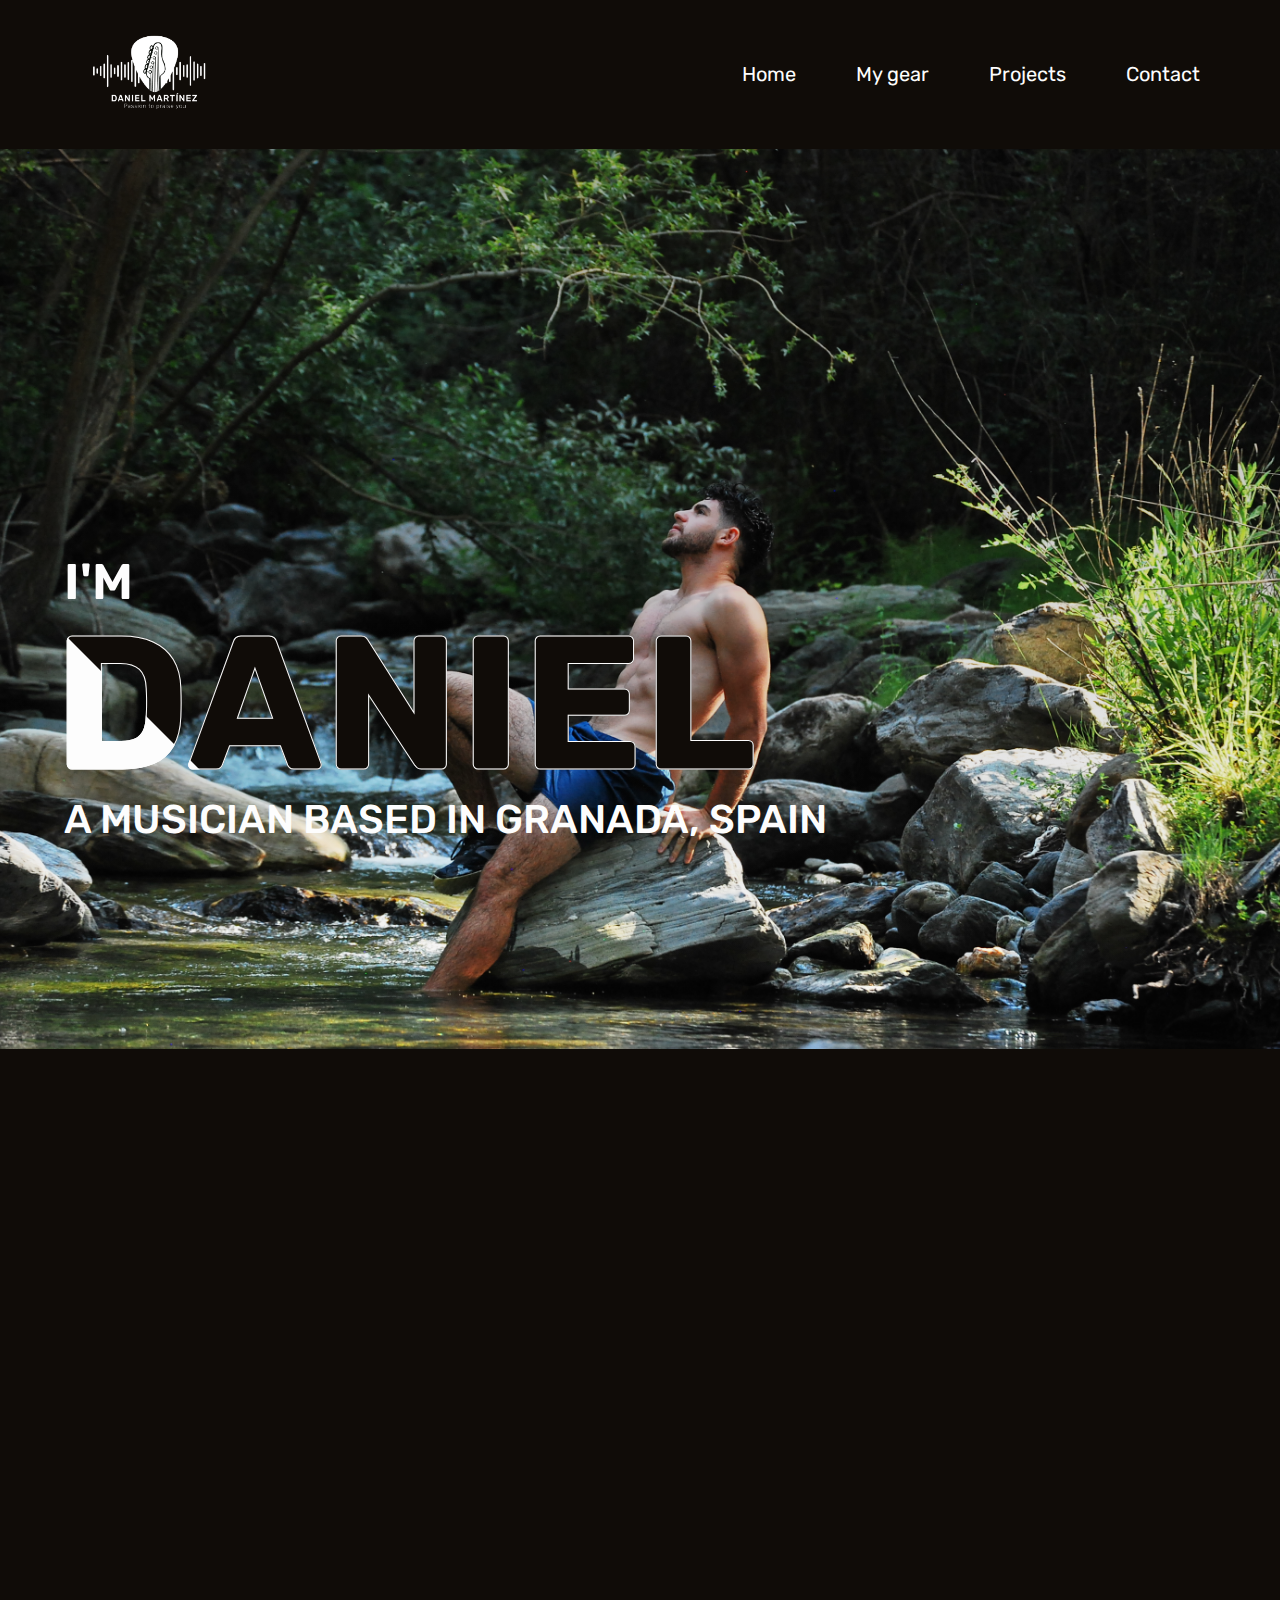
<file: index.html>
<!DOCTYPE html>
<html lang="en">
<head>
    <meta charset="UTF-8">
    <meta http-equiv="X-UA-Compatible" content="IE=edge">
    <meta name="viewport" content="width=device-width, initial-scale=1.0">
    <title>Daniel Martinez | Home</title> 
    <link rel="stylesheet" href="styles.css">
    <link rel="stylesheet" href="header.css">
    <link rel="preconnect" href="https://fonts.googleapis.com">
    <link rel="preconnect" href="https://fonts.gstatic.com" crossorigin>
    <link href="https://fonts.googleapis.com/css2?family=Rubik:wght@400;600&display=swap" rel="stylesheet">
    <link rel="icon" href="resources/favicon_io/musical-notes-outline.svg">
</head>
<body>
    <header>
        <a href="index.html"><img src="resources/logos/LOGO DANI 3 PNG.png" class="logo"></a>
        <input type="checkbox" id="nav_check" hidden>
        <nav>
            <a href="index.html"><img src="resources/logos/LOGO DANI 3 PNG.png" class="logo"></a>
           <ul>
                <li> <a href="index.html">Home</a> </li>
                <li> <a href="my-gear-page/my-gear-index.html">My gear</a> </li>
                <li> <a href="projects-page/projects-index.html">Projects</a> </li>
                <li> <a href="contact-page/contact-index.html">Contact</a> </li>
            </ul>  
        </nav>
       
        <label for="nav_check" class="hamburger">
            <div></div>
            <div></div>
            <div></div>
        </label>
    </header>

    <div class="container">
        
    </div>

    <div class="text-container">
        <p>I'M</p>
        <h1>DANIEL</h1>
        <h3>A MUSICIAN BASED IN GRANADA, SPAIN</h3>
    </div>
    
    <section class="description-container">
            <h2>About Me</h2>
            <p>
                Greetings, music enthusiasts! I'm thrilled to welcome you to my corner of the web. 
                Hailing from the vibrant city of Granada, Spain, 
                I'm a dedicated musician and producer with a passion that has fueled me for over a decade. <br> <br>


                It all began with a realization - music was my chosen avenue for self-expression. 
                Guided by this revelation, I embarked on a journey that led me to the enchanting realm of guitar playing. 
                The strings resonated with my emotions, becoming a canvas upon which I could paint my innermost thoughts. 
                As I honed my guitar skills, I found myself crossing paths with fellow musical souls, and together, 
                we embarked on exhilarating sonic adventures as part of various bands. <br> <br>


                As the years unfolded, my devotion to the craft deepened, 
                eventually propelling me to make a life-changing decision. 
                I chose to pursue formal education at Instituto CanZion, 
                a pivotal juncture that introduced me to an exceptional community of like-minded musicians. 
                These talented individuals quickly turned into lifelong friends and collaborators, 
                igniting an unquenchable fire of creativity within me. The institute's nurturing environment, 
                coupled with the guidance of mentors who believed in my potential, catalyzed my evolution as a musician and producer. <br> <br>


                Speaking of musical genres, my heart beats loudest for three in particular: 
                Rock, Jazz, and Funk. There's something exhilarating about the raw energy of Rock, 
                the improvisational freedom of Jazz, and the irresistible groove of Funk. Through these genres, 
                I find channels to infuse my compositions with unique flavors, resulting in a sonic palette 
                that's as diverse as the emotions they reflect. <br> <br>


                As you navigate through my digital realm, you'll find traces of my musical journey - 
                from the initial spark that ignited my love for the guitar to the multifaceted artist that I've become today. 
                Whether you're here to listen, collaborate, or simply share in the love for music, I extend my hand in friendship and harmony. 
                Thank you for joining me on this melodious adventure! <br> <br>

                Stay tuned for upcoming releases, collaborations, and stories from the road less traveled. <br> <br>

                Yours in rhythm, <br> <br>

                Daniel Martinez
            </p>        
            </section>
        <script src="script.js"></script>
    </body>
</html>
</file>
<file: styles.css>
* {
        font-family: rubik, sans-serif;
        margin: 0;
        padding: 0;
        box-sizing: border-box;
    }

body {
    background: #100C08;
    color: #fdfdfd;
}

.container {
    width: 100%;
    height: 100vh;
    background-image: linear-gradient(rgba(0,0,0,0.3), transparent), url(/resources/DSC_0286.JPG);
    background-size: cover;
    background-position: center;
    padding: 0 8%;
    position: relative;
}

.text-container {
    color: transparent;
    position: absolute;
    bottom: 5%;
    left: 5%;
}

.text-container p {
    font-size: 50px;
    font-weight: 600;
}

.text-container h1 {
    margin: 0;
    font-size: 190px;
    line-height: 160px;
    margin-left: -10px;
    color: transparent;
    -webkit-text-stroke: 1px #fdfdfd;
    background: url(resources/diagonal-stripes.png);
    -webkit-background-clip: text;
    background-clip: text;
    background-position: 0 0;
    animation: back 20s linear infinite;
}

@keyframes back{
    100% {
        background-position: 7000px 0;
    }
}

.text-container h3 {
    font-size: 40px;
    font-weight: 500;
}

.text-container p,
.text-container h3 {
    color: 	#fdfdfd;
    margin: 12px 0;
}

.description-container {
    display: flexbox;
    justify-content: center;
    align-items: center;
    border-radius: 15px;
    margin: 100px 300px;
    padding: 30px;
}



/* SCROLLING ANIMATION  */

.description-container {
    opacity: 0; 
    filter: blur(5px);
    transform: translateY(200px); 
    transition: opacity .8s ease, transform .9s ease, filter 1s ease; 
  }
  
  .description-container.active {
    opacity: 1;
    transform: translateY(0);
    filter: blur(0);
  }


.description-container h2 {
    font-size: 40px;
    margin-bottom: 30px;
}

.description-container p {
    font-size: 20px;
}



/* MEDIA QUERIES */

@media only screen and (max-width: 1100px) {
    .description-container {
        margin: 100px 220px
    }
}

@media only screen and (max-width: 895px) {
    .description-container {
        margin: 100px 100px
    }
}

@media only screen and (max-width: 785px) {
   .text-container p{
        font-size: 40px;
    }
    .text-container h1 {
        font-size: 150px;
        line-height: 130px;
    }
    .text-container h3 {
        font-size: 30px;
    }
}

@media only screen and (max-width: 590px) {
    .text-container p{
         font-size: 30px;
         margin-left: -7px;
     }
     .text-container h1 {
         font-size: 100px;
         line-height: 100px;
         margin-left: -15px;
     }
     .text-container h3 {
         font-size: 19px;
         margin-left: -7px;
     }
     .description-container {
        margin: 100px 30px;
    }
 }

 @media only screen and (max-width: 365px) {
    .text-container p{
         font-size: 28px;
         margin-left: -7px;
     }
     .text-container h1 {
         font-size: 90px;
         line-height: 65px;
         margin-left: -15px;
     }
     .text-container h3 {
         font-size: 17.5px;
         margin-left: -7px;
     }
 }
</file>
<file: header.css>
header {
    display: flex;
    justify-content: space-between;
    align-items: center;
    width: 100%;
    padding: 0 50px;
    z-index: 1;
}

header input {
    visibility: hidden;
}

header nav {
    text-align: right;
}

.logo {
    max-width: 200px;
    filter: invert(1);
    cursor: pointer;
    margin: 0;
    padding: 0;
    z-index: 10;
}

nav .logo {
    max-width: 280px;
    cursor: pointer;
    margin: 0;
    padding: 0;
    display: none;
    z-index: 100;
}

header nav ul {
    display: flex;
    list-style: none;
}

header nav ul li a{
    display: inline-block;
    font-size: 20px;
    margin: 0 30px;
    color: #fdfdfd;
    position: relative;
    text-decoration: none;
}

header nav ul li a::after{
    content: "";
    position: absolute;
    bottom: -10px;
    height: 3px;
    width: 0;
    left: 50%;
    transform: translate(-50%);
    background-color: #fdfdfd;
    border-radius: 50px;
    transition: 0.2s;
}

header nav ul li a:hover::after {
    width: 100%;
}

.hamburger {
    cursor: pointer;
    display: none;
}

.hamburger div {
    width: 30px;
    height: 3px;
    margin: 5px 0;
    background: #fdfdfd;
}


/* MEDIA QUERIES */

@media only screen and (max-width: 1000px) {
    .hamburger {
        display: block;
        z-index: 101;
        background: #100C08;
    }

    header nav {
        position: fixed;
        left: -100%;
        top: 0;
        bottom: 0;
        width: 45%;
        height: 100%;
        text-align: center;
        background: #100C08;
        transition: 0.3s;
        border-radius: 0 15px 15px 0;
        box-shadow: rgba(0, 0, 0, 0.15) 1.95px 1.95px 2.6px;
        z-index: 200;
    } 

    header #nav_check:checked ~ nav {
        left: 0; 
    }

    header nav ul {
        display: block;
    }
    header nav ul li a {
        color: #fdfdfd;
        margin: 30px 0;
    }

    nav .logo {
        display: block;
        margin: 0 auto;
    }
}

@media only screen and (max-width: 695px) {
    header {
        padding: 0 30px;
    }

    header nav {
        width: 65%;
    }
}

@media only screen and (max-width: 480px) {
    header {
        padding: 0 25px;
    }

    header nav {
        width: 75%;
    }
    .logo {
        width: 150px;
    }
}
</file>
